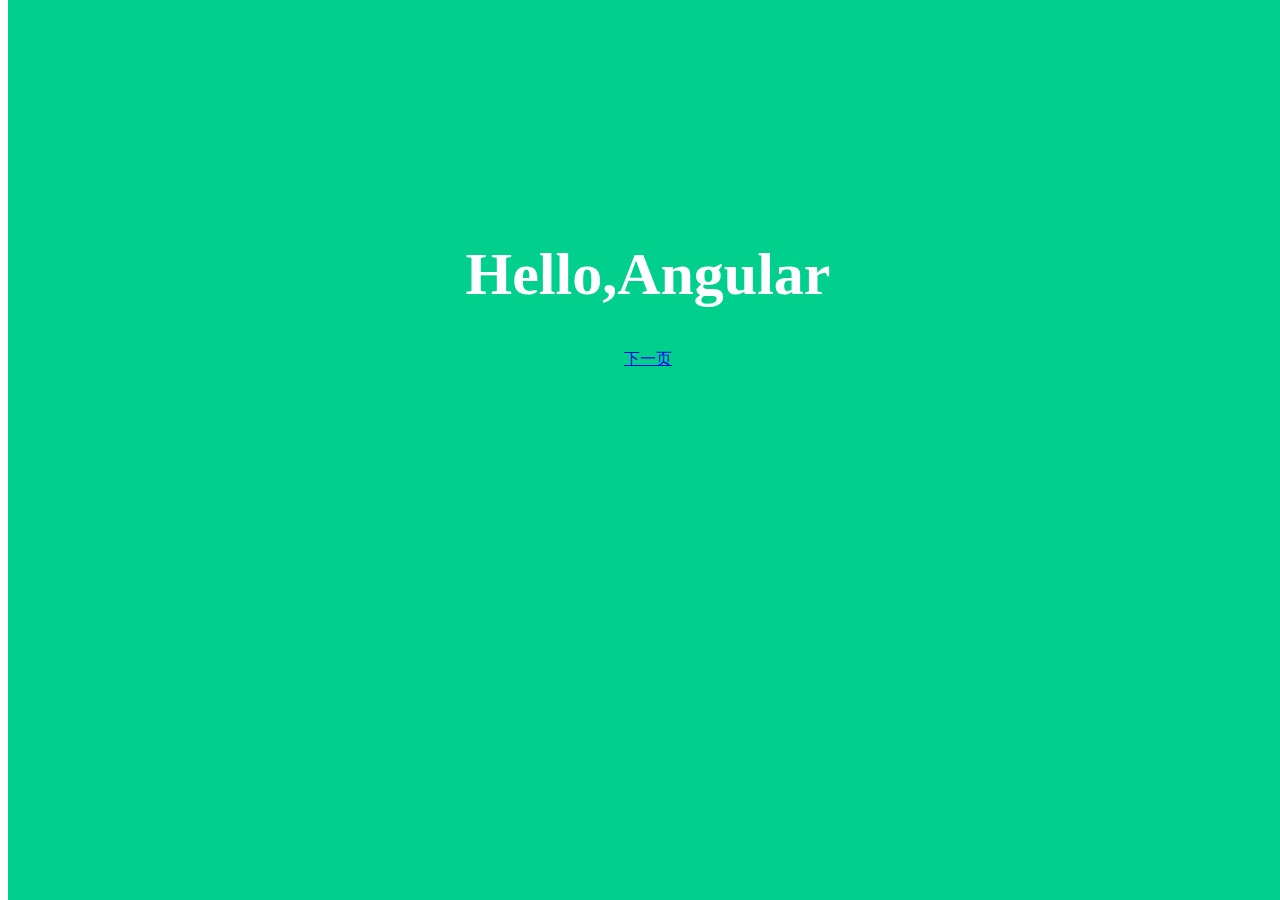
<file: 02-03/BookStore/app/index.html>
<!DOCTYPE html>
<html ng-app="bookStoreApp">
<head>
	<meta charset="UTF-8">
	<title>BookStore</title>
	<link rel="stylesheet" href="css/index.css">
	<script src="framework/angular-1.3.0-beta.14/angular.min.js"></script>
	<script src="framework/angular-1.3.0-beta.14/angular-route.min.js"></script>
	<script src="framework/angular-1.3.0-beta.14/angular-animate.min.js"></script>
	<script src="js/app.js"></script>
	<script src="js/controllers.js"></script>
	<script src="js/filters.js"></script>
	<script src="js/services.js"></script>
	<script src="js/directives.js"></script>
</head>
<body>
	<div class='page {{pageClass}}' ng-view></div>
</body>
</html>
</file>
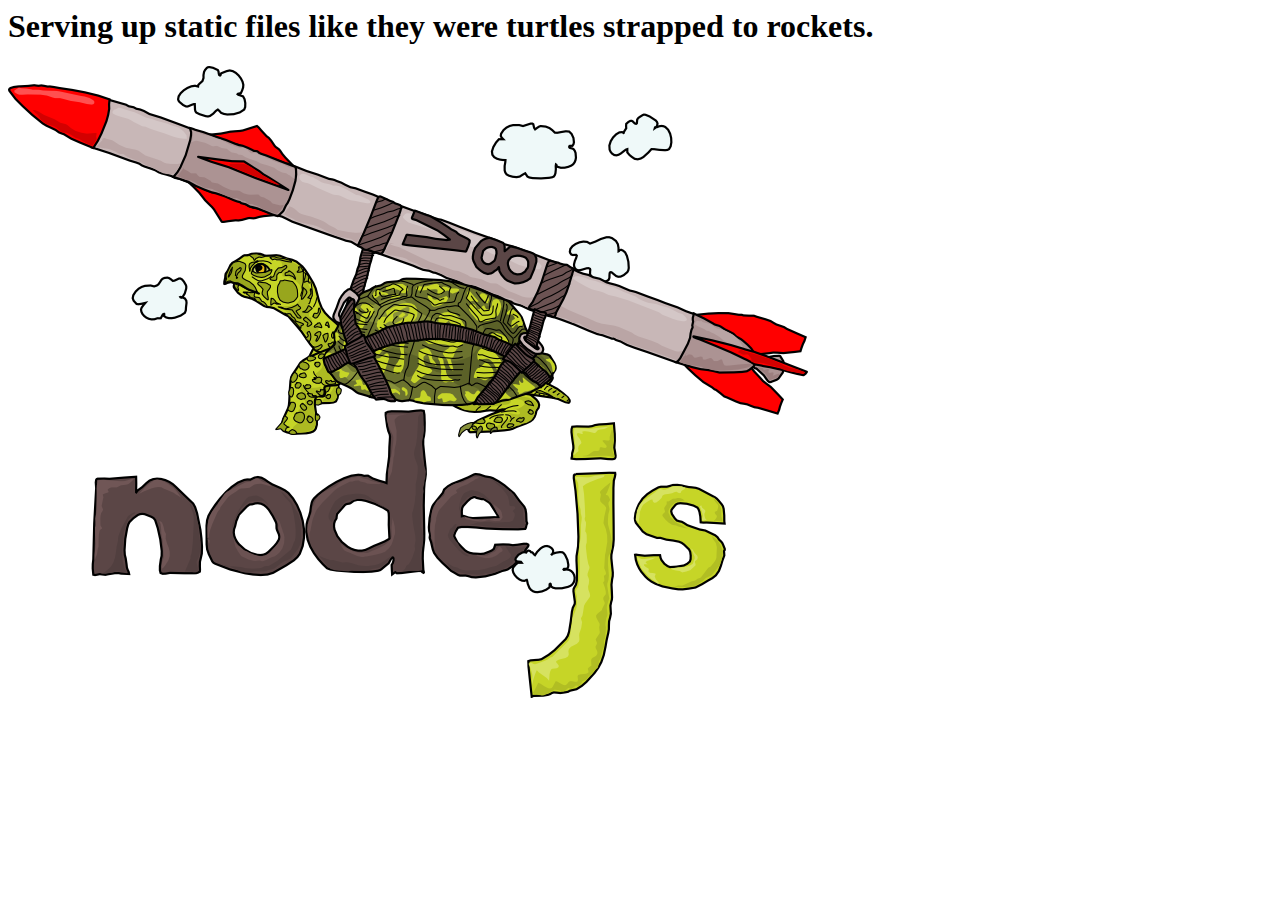
<file: 02-02/BookStore/node_modules/http-server/public/index.html>
<html>
  <head>
    <title>node.js http server</title>
  </head>
  <body>

    <h1>Serving up static files like they were turtles strapped to rockets.</h1>

    <img src="./img/turtle.png"/>
  </body>
</html>
</file>
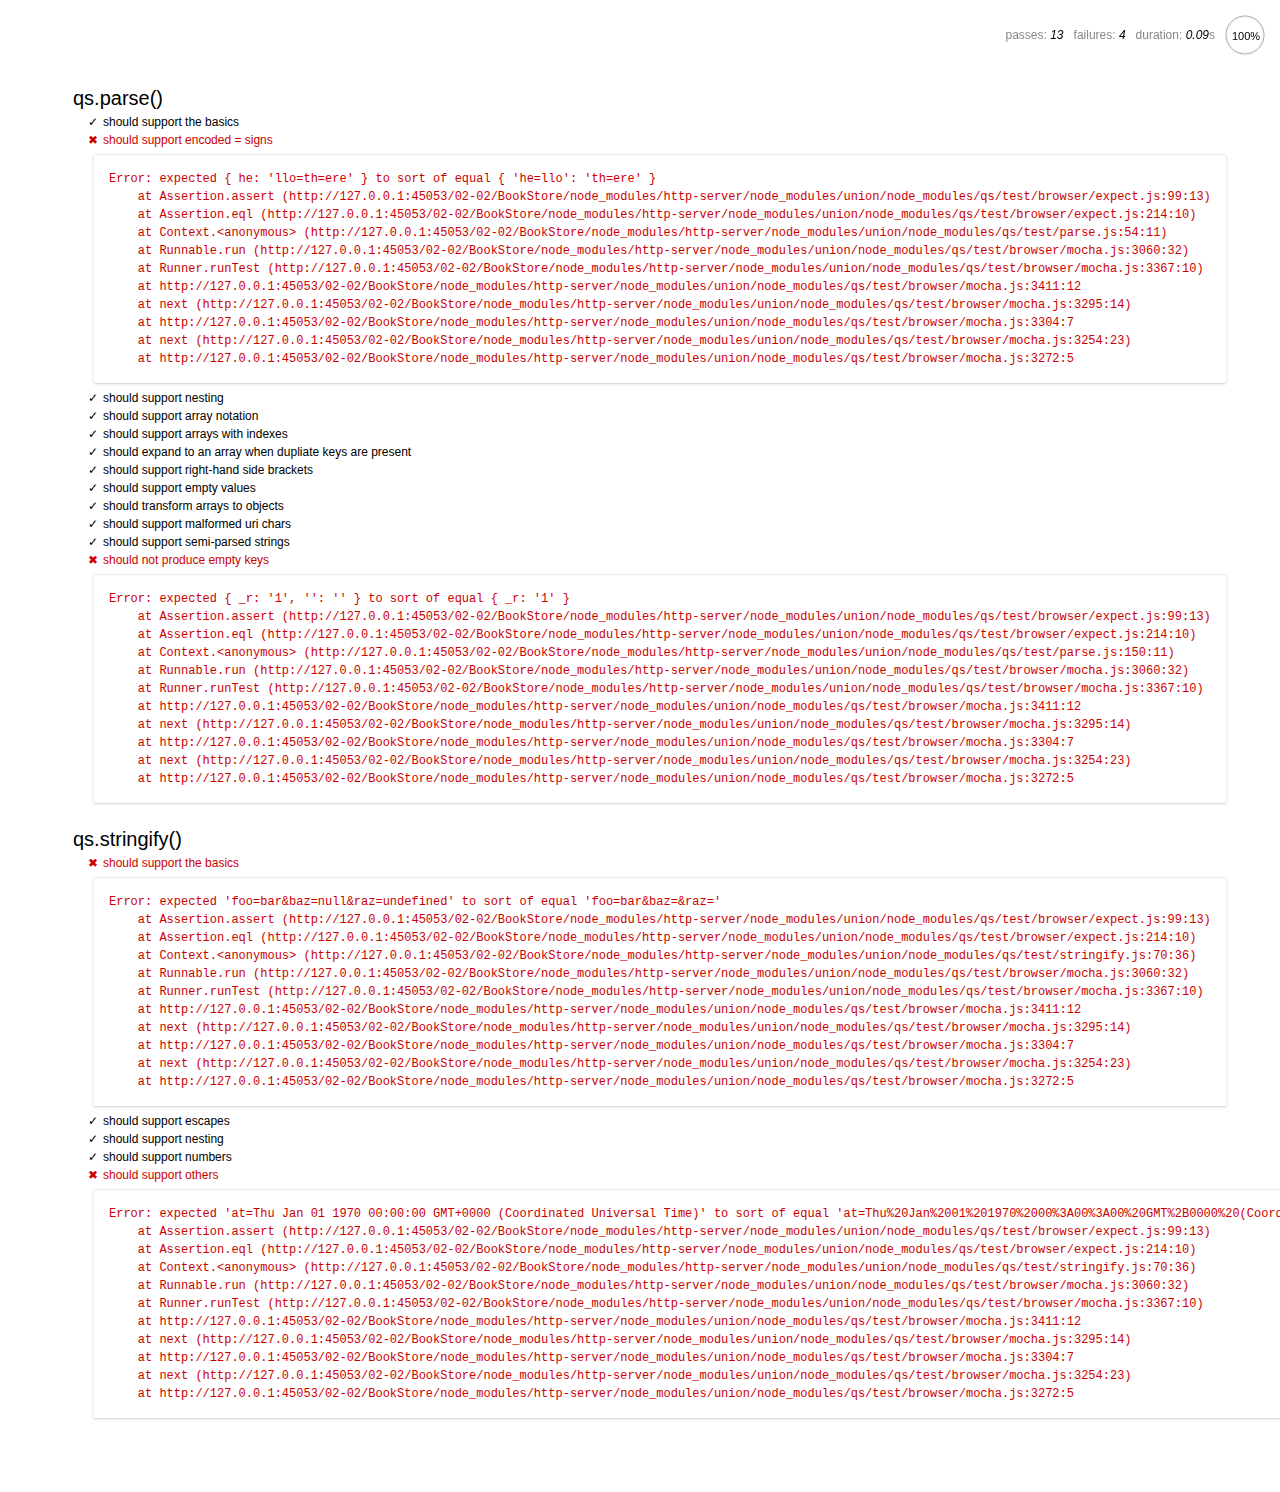
<file: 02-02/BookStore/node_modules/http-server/node_modules/union/node_modules/qs/test/browser/index.html>
<html>
  <head>
    <title>Mocha</title>
    <meta http-equiv="Content-Type" content="text/html; charset=UTF-8">
    <link rel="stylesheet" href="mocha.css" />
    <script src="jquery.js" type="text/javascript"></script>
    <script src="expect.js"></script>
    <script src="mocha.js"></script>
    <script>mocha.setup('bdd')</script>
    <script src="qs.js"></script>
    <script src="../parse.js"></script>
    <script src="../stringify.js"></script>
    <script>onload = mocha.run;</script>
  </head>
  <body>
    <div id="mocha"></div>
  </body>
</html>
</file>
<file: 02-03/BookStore/app/css/index.css>
.page{
	position: absolute;
	bottom: 0;
	top: 0;
	padding-top: 200px;
	text-align: center;
	width: 100%;
}
.page h1{
	font-size: 60px;
}
.page a{
	margin-top: 50px;
}
.hello{
	background: #00D08C;
	color: #FFFFFF;
}
.list{
	background: #E59400;
	color: #FFFFFF;
}
@keyframes rotateFall{
	0%{
		transform:rotateZ(0deg);
	}
	20%{
		transform:rotateZ(10deg);
		animation-timing-function:ease-out;
	}
	40%{
		transform:rotateZ(17deg);
	}
	60%{
		transform:rotateZ(16deg);
	}
	100%{
		transfrom:translateY(100%) rotateZ(17deg);
	}
}
@keyframes slideOutLeft{
	to{
		transform:translateX(-100%);
	}
}
@keyframes rotateOutNewspaper{
	to{
		tranform:translateX(-3000px) rotateZ(360deg);
	}
}
@keyframes rotateOutNewspaper{
	to{
		transform:translateZ(-3000px) rotateZ(360deg);
		opacity: 0;
	}
}
@keyframes scaleUp{
	from{
		opacity: 0.3;
		-webkit-transform:scale(0.8);
	}
}
@keyframes slideInRight{
	from{
		transform:translateX(100%);
	}
	to{
		transform:translateX(0);
	}
}
@keyframes slideInUp{
	from{
		transform:translateY(100%);
	}
	to{
		transform:translateY(0);
	}
}
.ng-enter{
	z-index: 8888;
}
.ng-leave{
	z-index: 9999;
}
.hello.ng-enter{
	animation:scaleUp 0.5s both ease-in;
}
.hello.ng-leave{
	transform-origin:0% 0%;
	animation:rotateFall 1s both ease-in;
}
.list.ng-enter{
	animation:slideInRight 0.5s both ease-in;
}
.list.ng-leave{
	animation:slideOutLeft:0.5s both ease-in;
}
</file>
<file: 02-02/BookStore/node_modules/http-server/node_modules/union/node_modules/qs/test/browser/mocha.css>
body {
  font: 20px/1.5 "Helvetica Neue", Helvetica, Arial, sans-serif;
  padding: 60px 50px;
}

#mocha h1, h2 {
  margin: 0;
}

#mocha h1 {
  margin-top: 15px;
  font-size: 1em;
  font-weight: 200;
}

#mocha .suite .suite h1 {
  margin-top: 0;
  font-size: .8em;
}

#mocha h2 {
  font-size: 12px;
  font-weight: normal;
  cursor: pointer;
}

#mocha .suite {
  margin-left: 15px;
}

#mocha .test {
  margin-left: 15px;
}

#mocha .test:hover h2::after {
  position: relative;
  top: 0;
  right: -10px;
  content: '(view source)';
  font-size: 12px;
  font-family: arial;
  color: #888;
}

#mocha .test.pending:hover h2::after {
  content: '(pending)';
  font-family: arial;
}

#mocha .test.pass.medium .duration {
  background: #C09853;
}

#mocha .test.pass.slow .duration {
  background: #B94A48;
}

#mocha .test.pass::before {
  content: '✓';
  font-size: 12px;
  display: block;
  float: left;
  margin-right: 5px;
}

#mocha .test.pass .duration {
  font-size: 9px;
  margin-left: 5px;
  padding: 2px 5px;
  color: white;
  -webkit-box-shadow: inset 0 1px 1px rgba(0,0,0,.2);
  -moz-box-shadow: inset 0 1px 1px rgba(0,0,0,.2);
  box-shadow: inset 0 1px 1px rgba(0,0,0,.2);
  -webkit-border-radius: 5px;
  -moz-border-radius: 5px;
  -ms-border-radius: 5px;
  -o-border-radius: 5px;
  border-radius: 5px;
}

#mocha .test.pass.fast .duration {
  display: none;
}

#mocha .test.pending {
  color: #0b97c4;
}

#mocha .test.pending::before {
  content: '◦';
  color: #0b97c4;
}

#mocha .test.fail {
  color: #c00;
}

#mocha .test.fail pre {
  color: black;
}

#mocha .test.fail::before {
  content: '✖';
  font-size: 12px;
  display: block;
  float: left;
  margin-right: 5px;
  color: #c00;
}

#mocha .test pre.error {
  color: #c00;
}

#mocha .test pre {
  display: inline-block;
  font: 12px/1.5 monaco, monospace;
  margin: 5px;
  padding: 15px;
  border: 1px solid #eee;
  border-bottom-color: #ddd;
  -webkit-border-radius: 3px;
  -webkit-box-shadow: 0 1px 3px #eee;
}

#error {
  color: #c00;
  font-size: 1.5  em;
  font-weight: 100;
  letter-spacing: 1px;
}

#stats {
  position: fixed;
  top: 15px;
  right: 10px;
  font-size: 12px;
  margin: 0;
  color: #888;
}

#stats .progress {
  float: right;
  padding-top: 0;
}

#stats em {
  color: black;
}

#stats li {
  display: inline-block;
  margin: 0 5px;
  list-style: none;
  padding-top: 11px;
}

code .comment { color: #ddd }
code .init { color: #2F6FAD }
code .string { color: #5890AD }
code .keyword { color: #8A6343 }
code .number { color: #2F6FAD }
</file>
